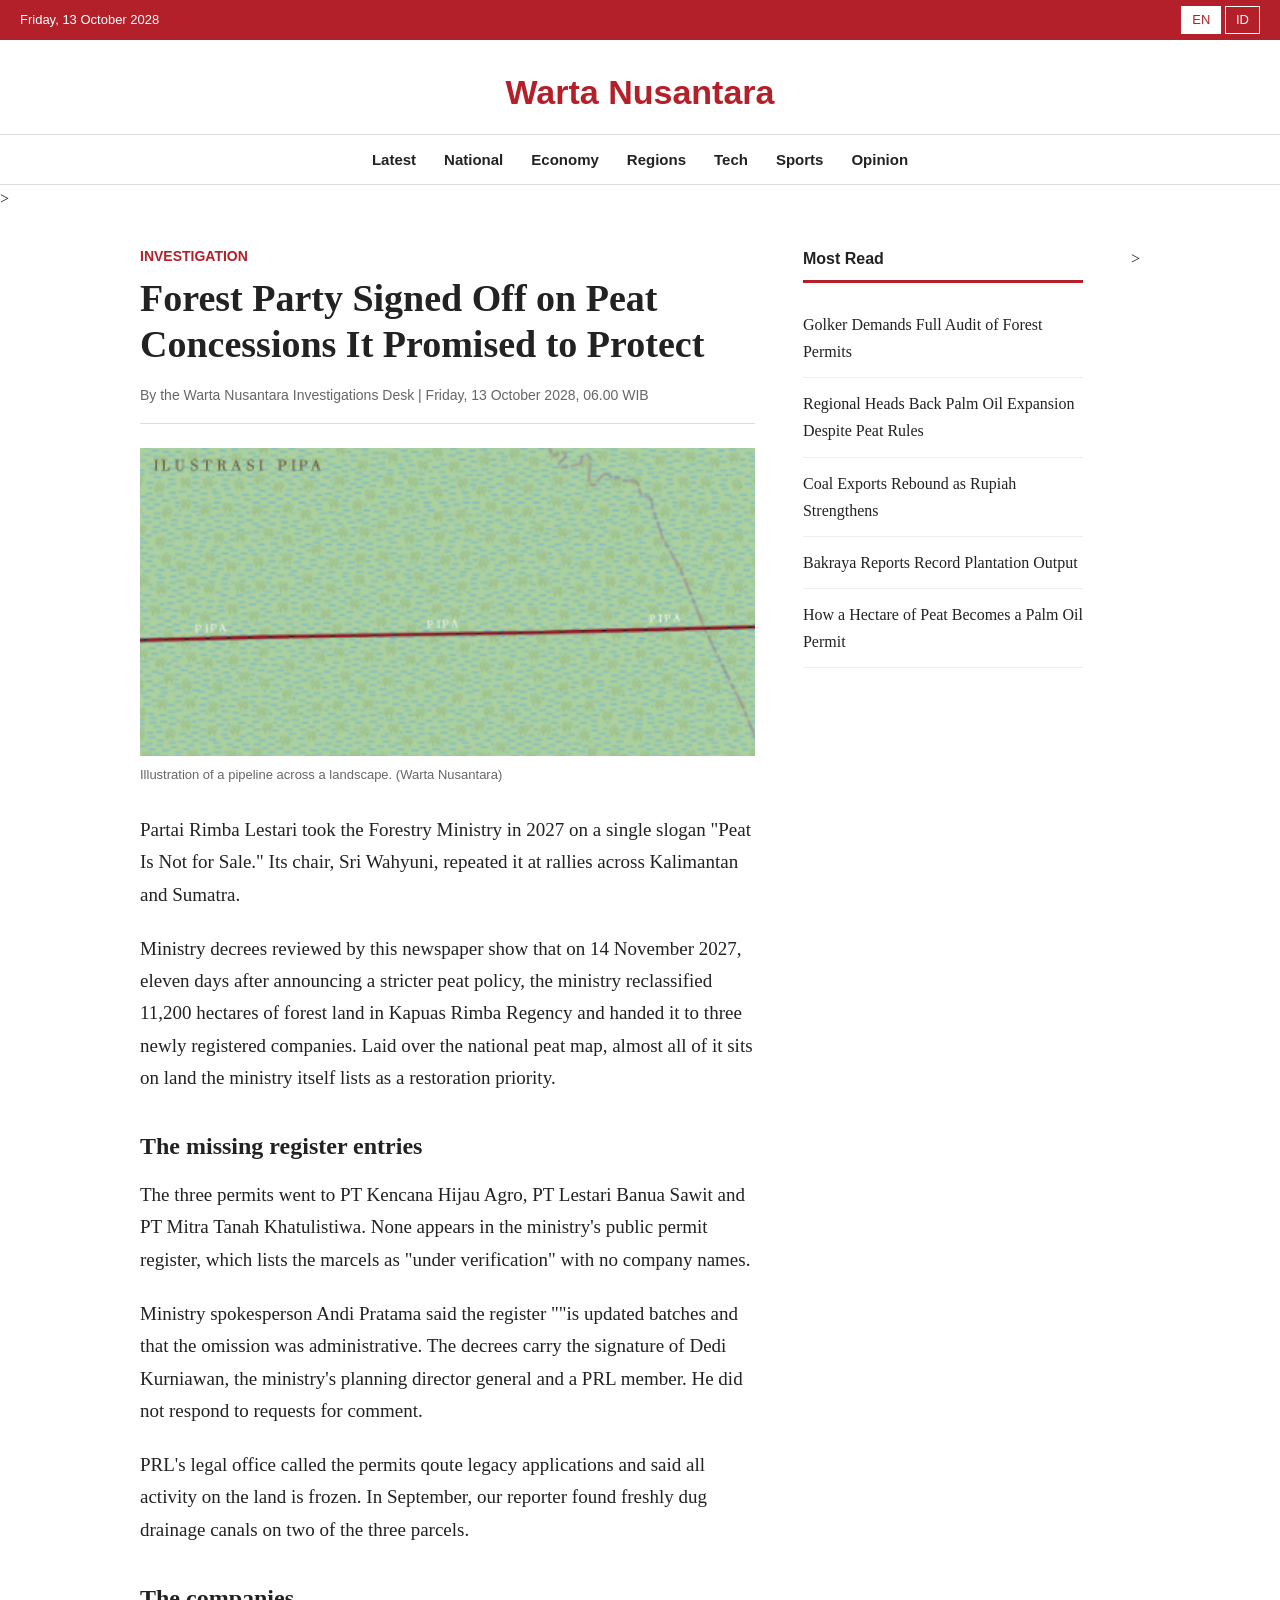
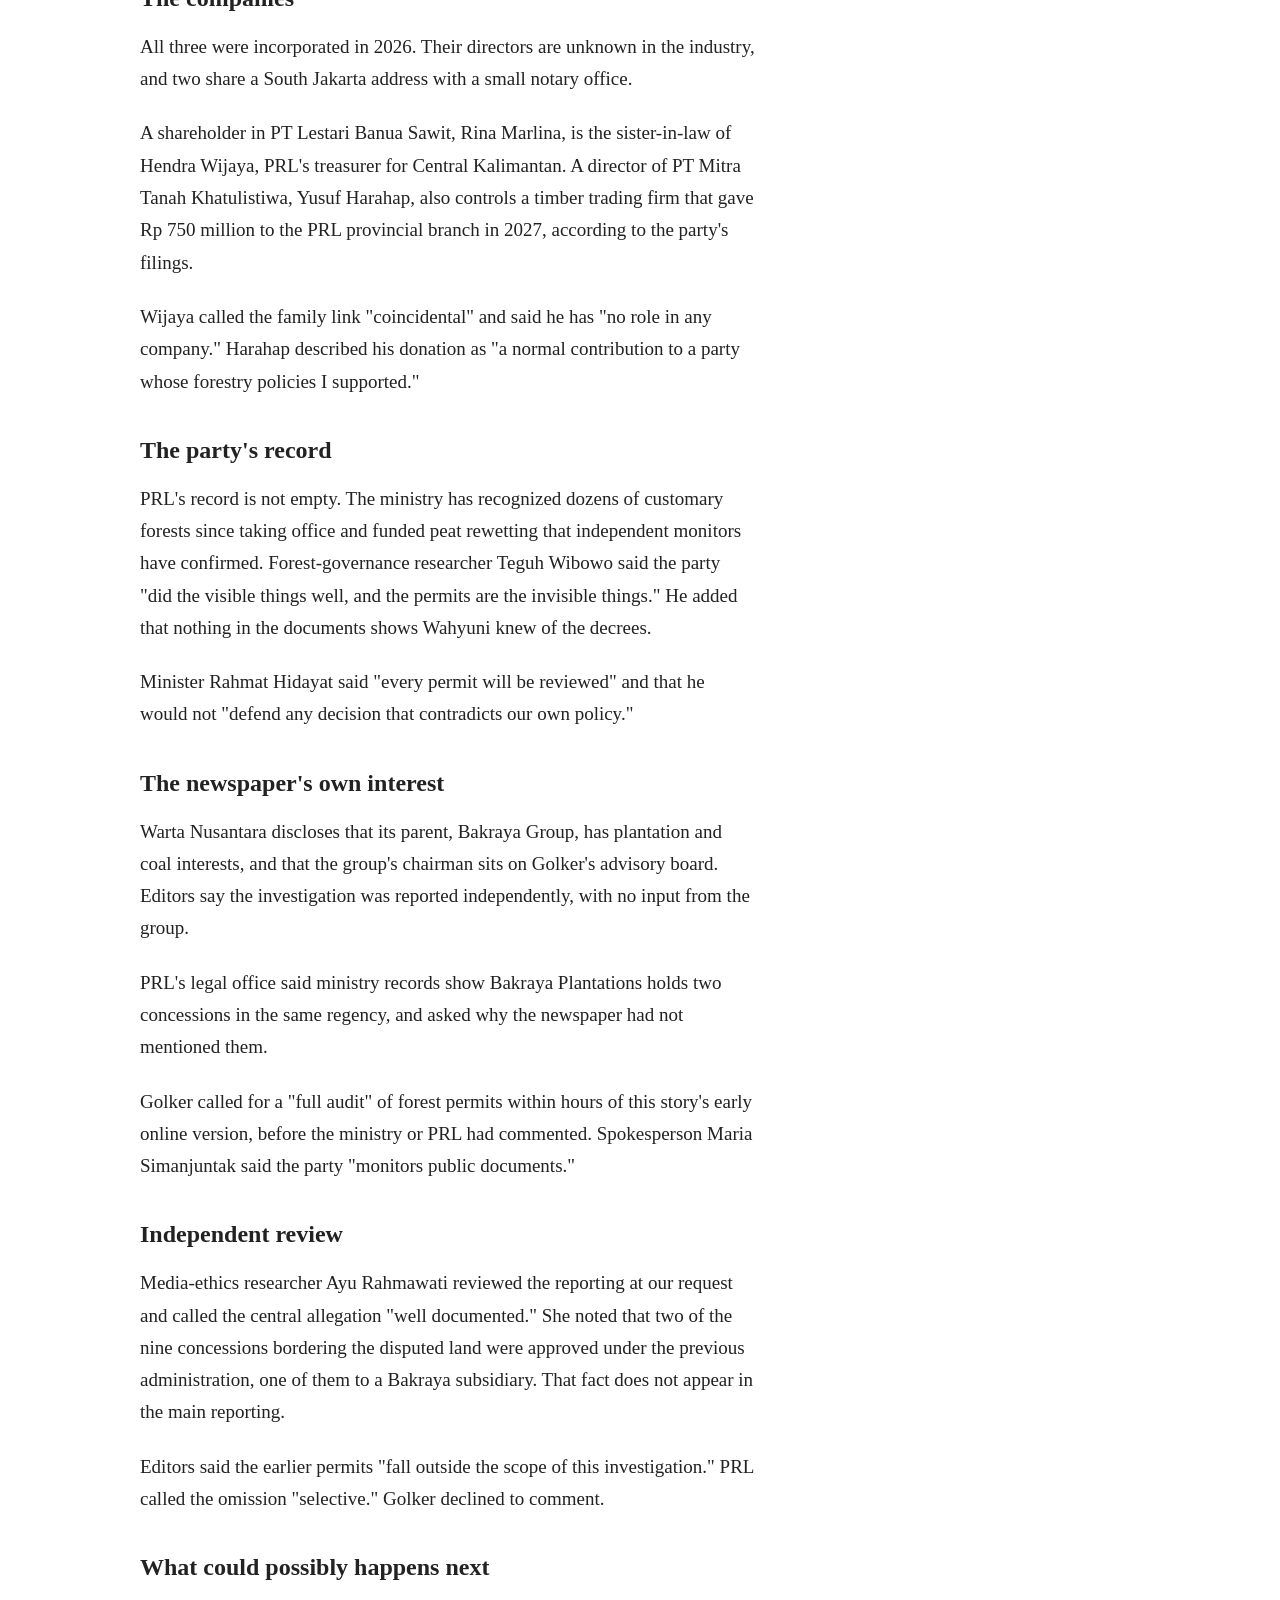
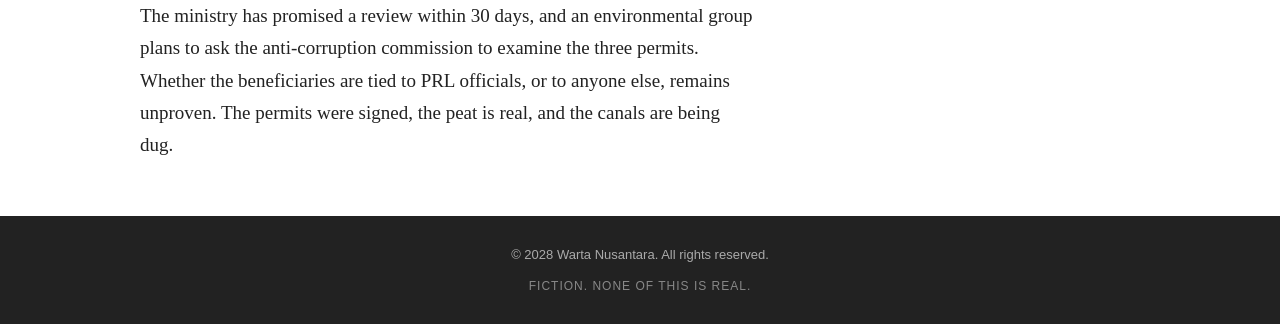
<file: index.html>
<!doctype html>
<html lang="en">
<head>
  <meta charset="UTF-8">
  <meta name="viewport" content="width=device-width, initial-scale=1">
  <meta http-equiv="refresh" content="0; url=article.html">
  <title>Warta Nusantara</title>
</head>
<body>
  <p><a href="article.html">Open Warta Nusantara</a></p>
</body>
</html>
</file>
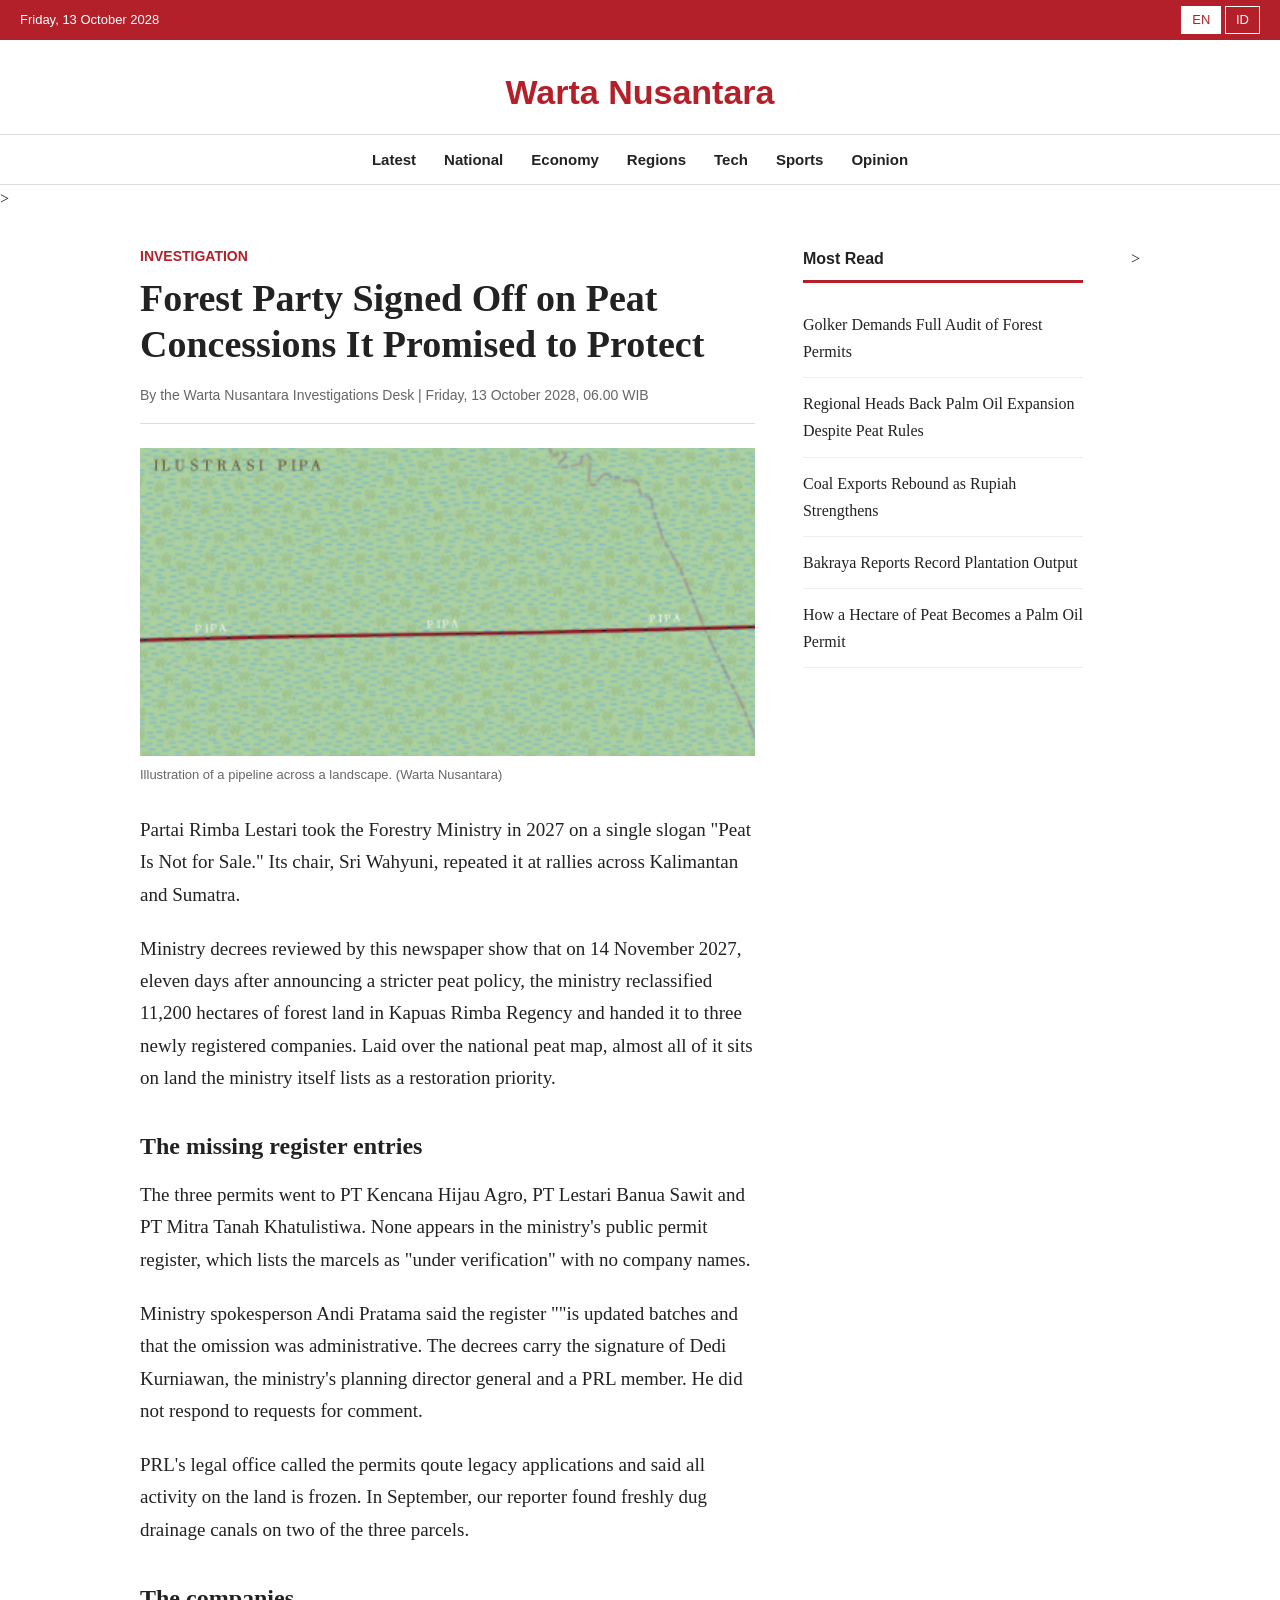
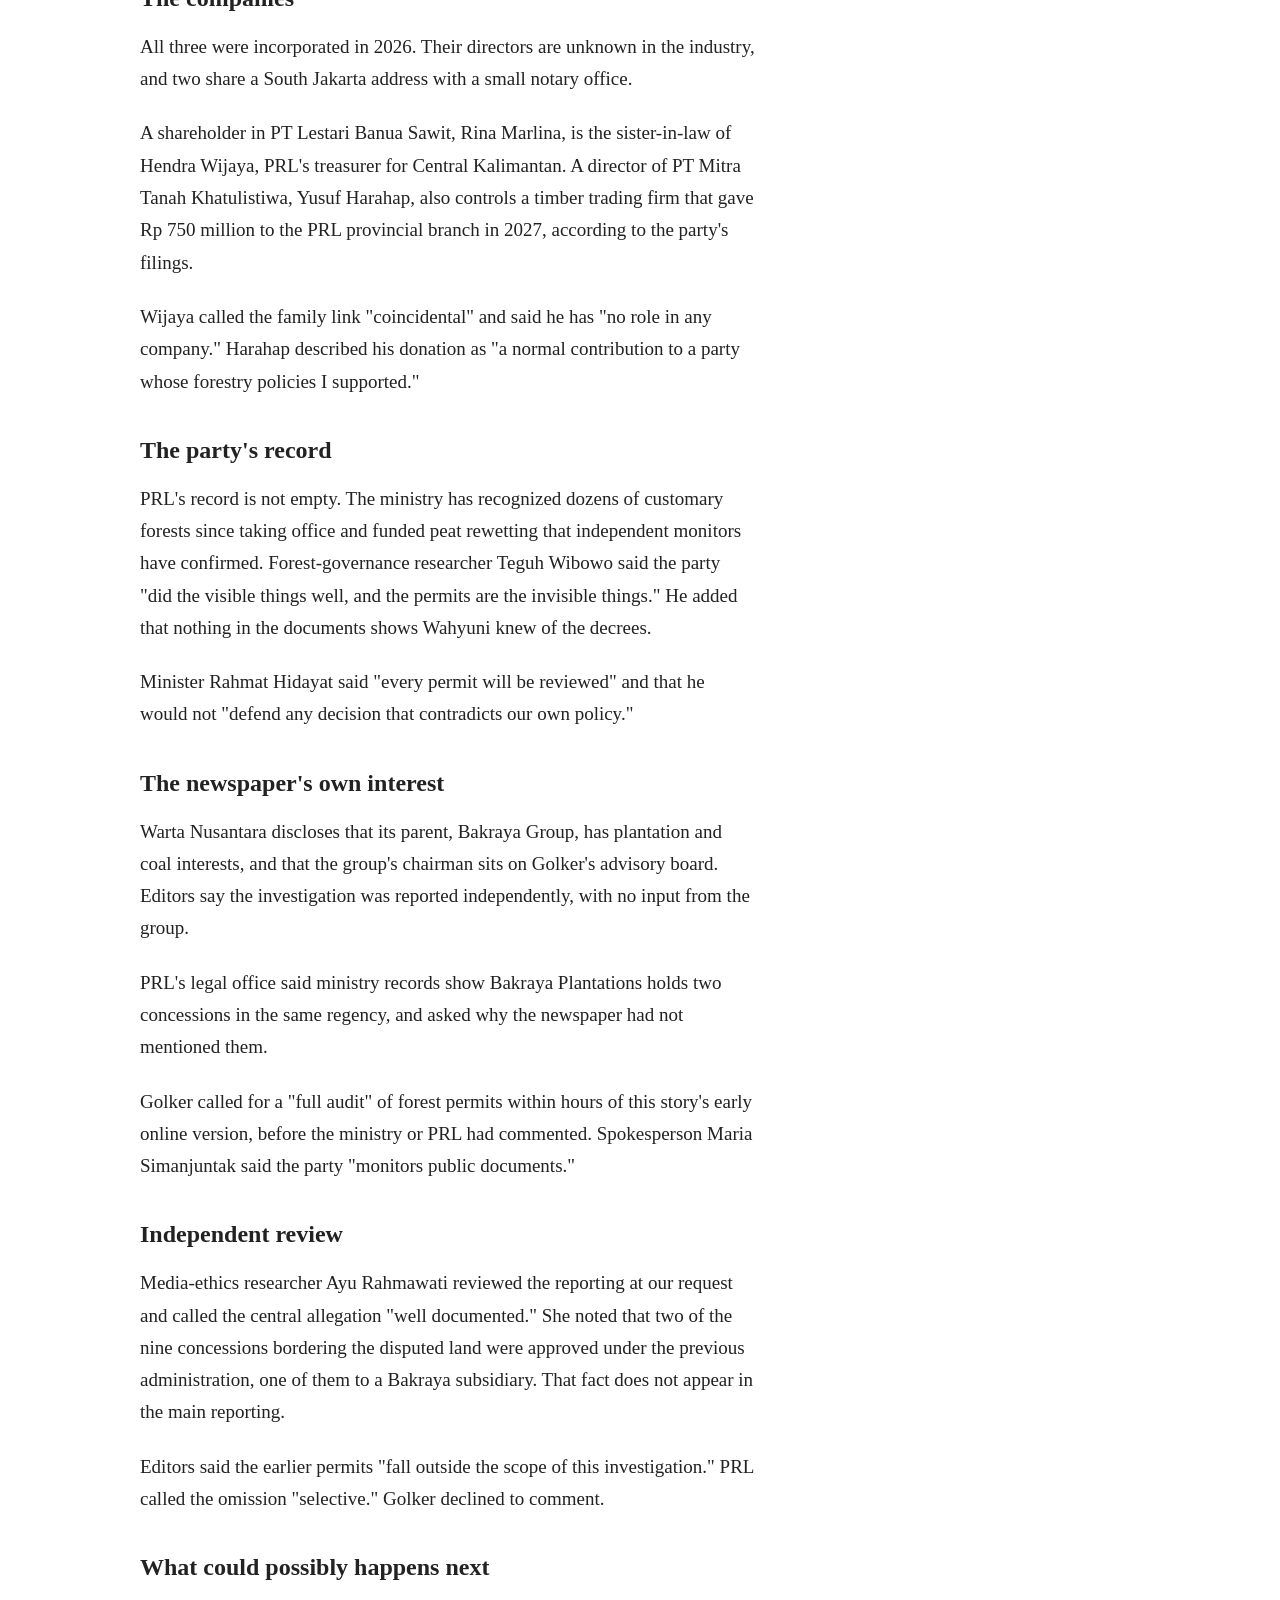
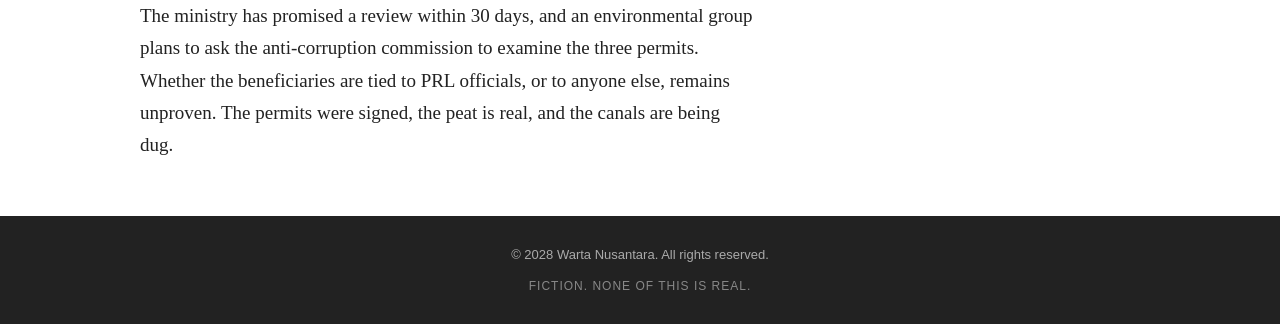
<file: Political Party/index.html>
<!doctype html>
<html lang="en">
<head>
  <meta charset="UTF-8">
  <meta name="viewport" content="width=device-width, initial-scale=1">
  <meta http-equiv="refresh" content="0; url=article.html">
  <title>Warta Nusantara</title>
</head>
<body>
  <p><a href="article.html">I'm stupid and lazy</a></p>
</body>
</html>
</file>
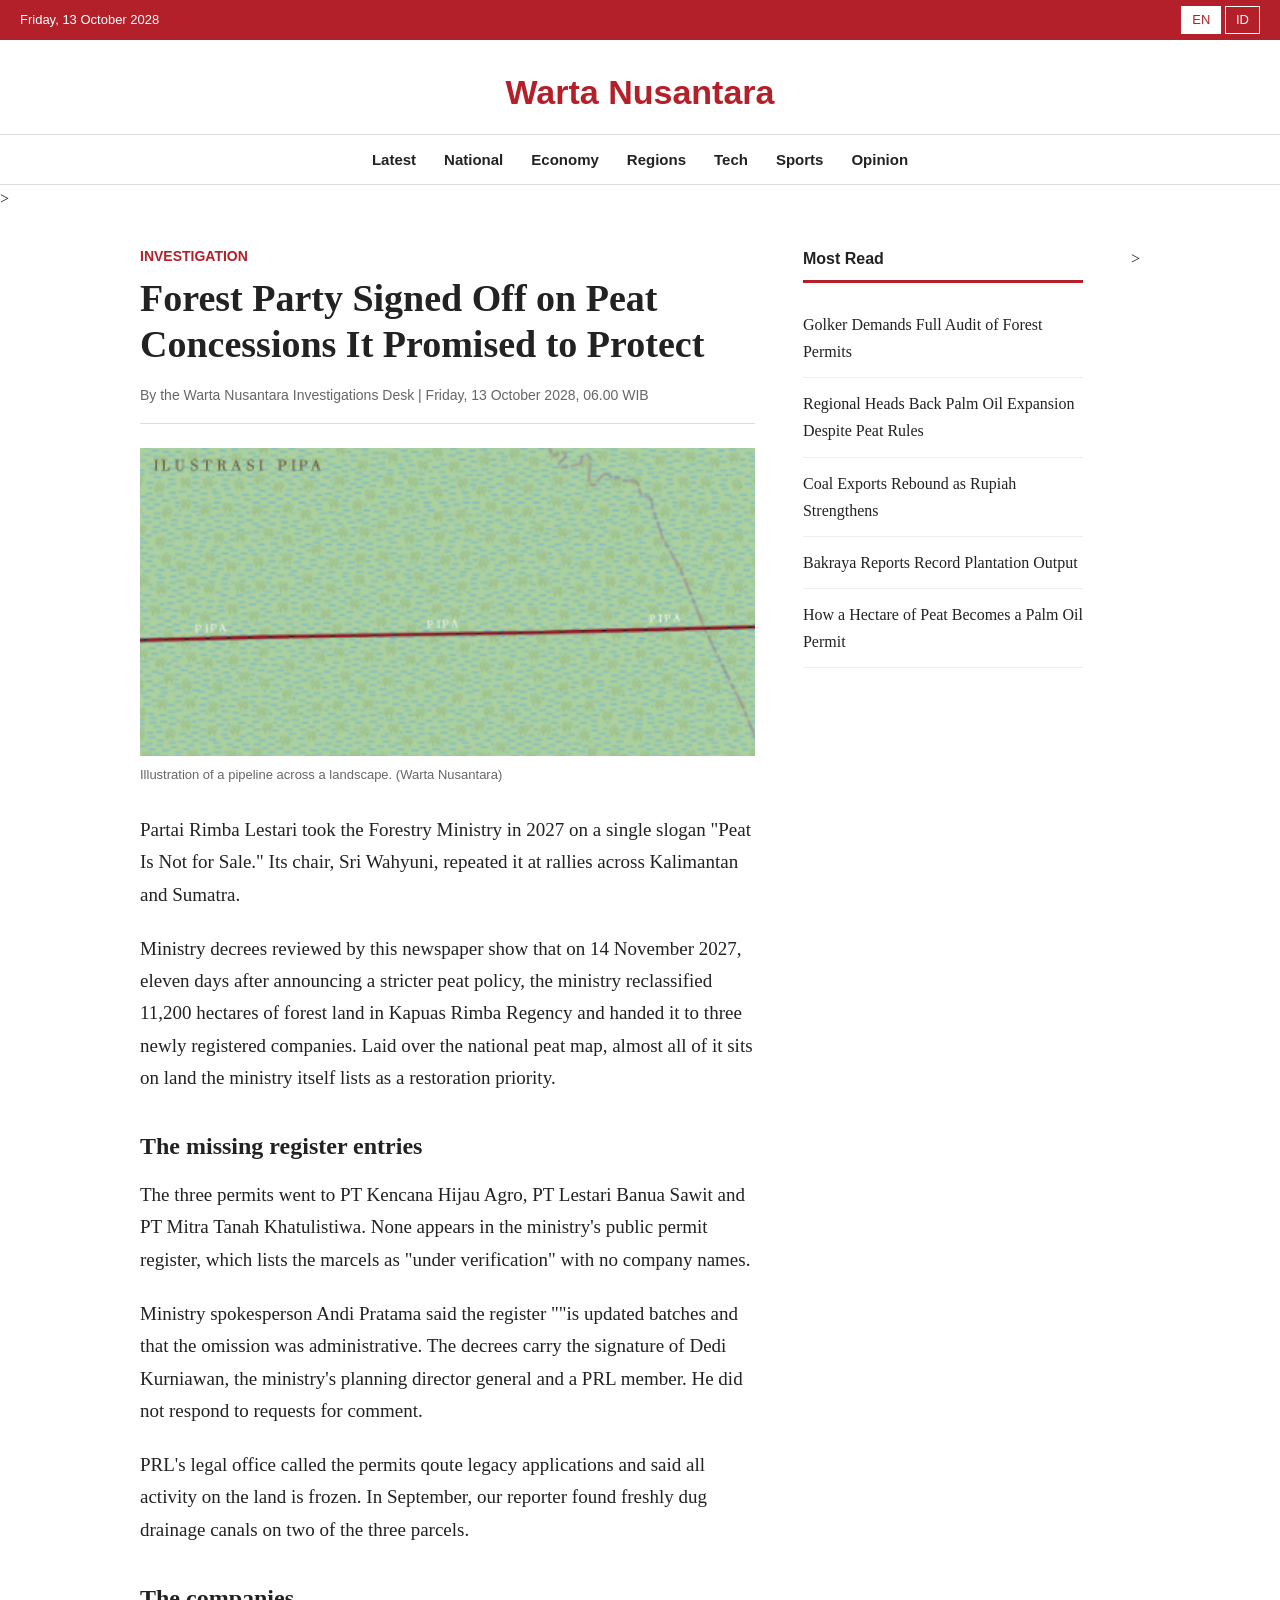
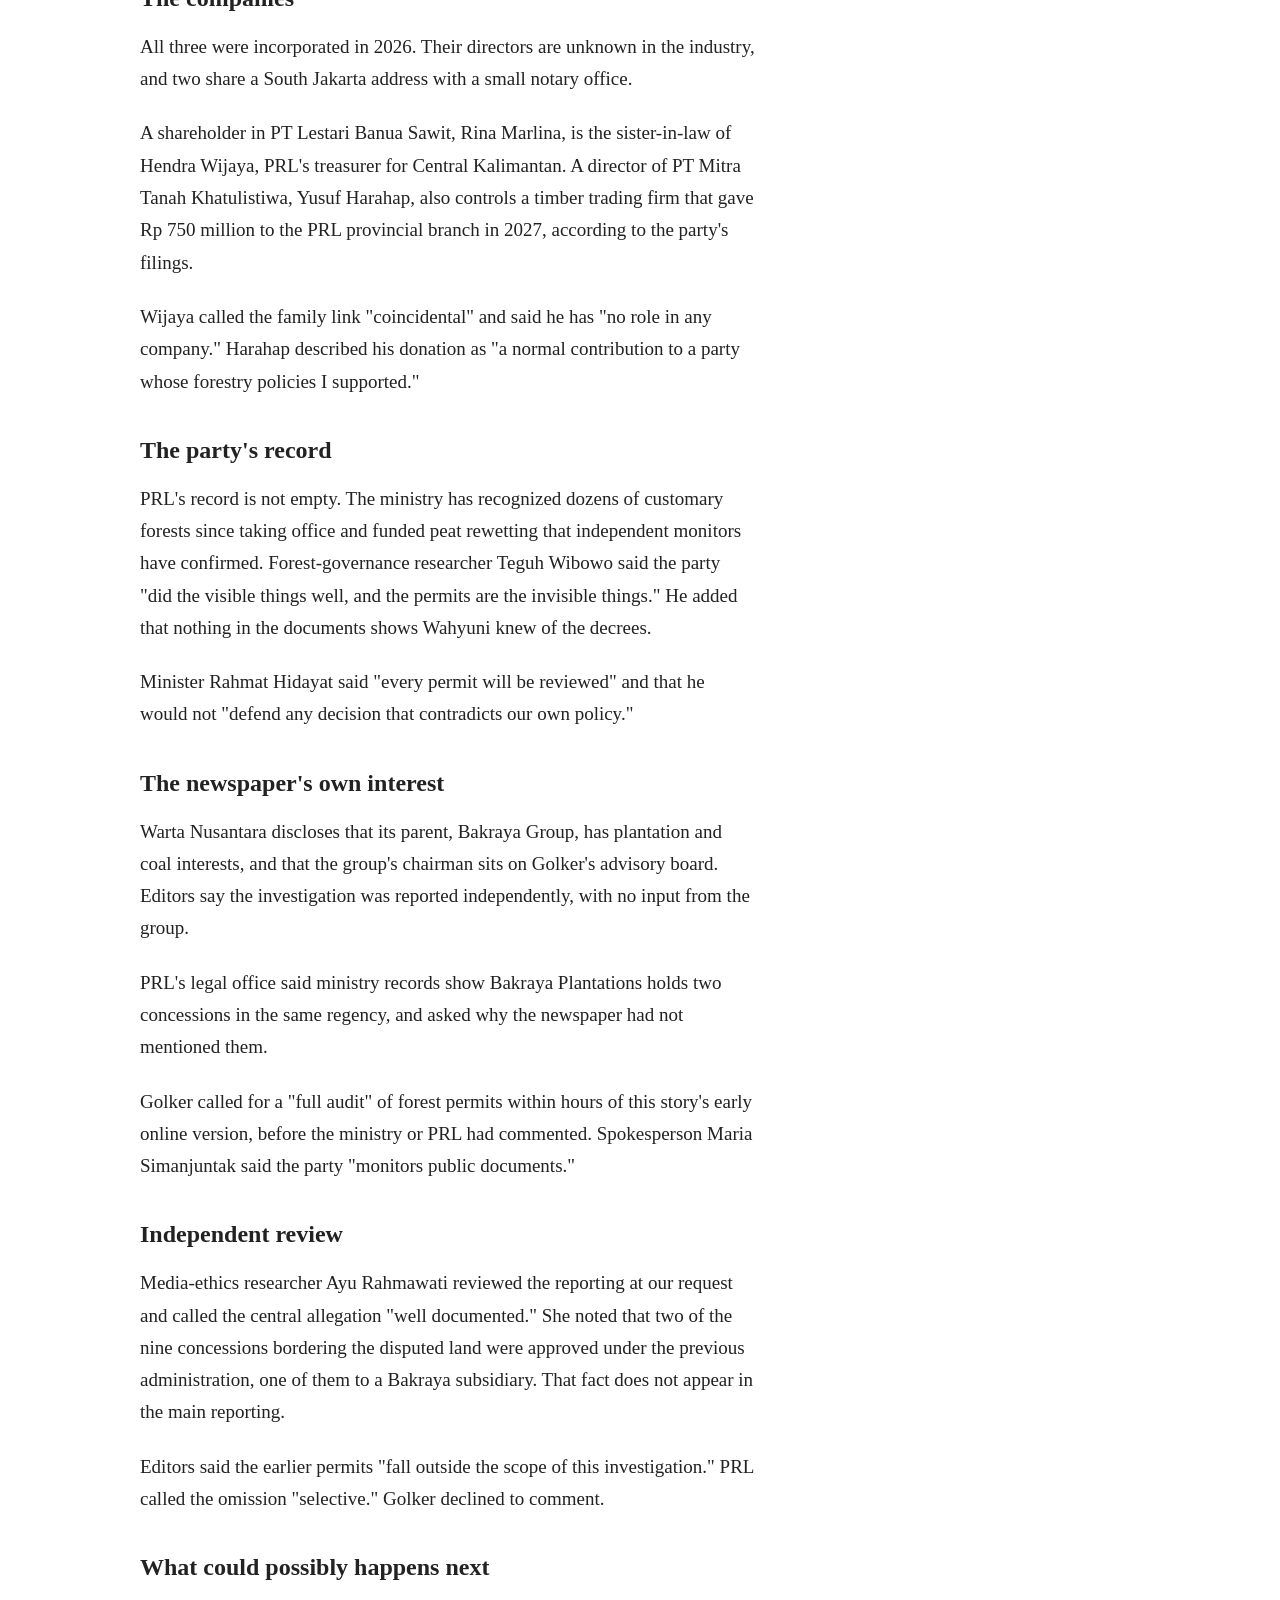
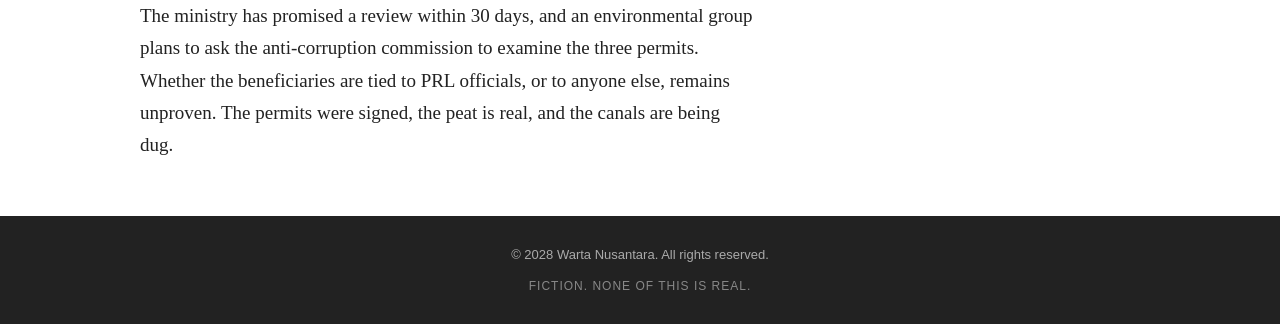
<file: article.html>
<html lang="en">
<head>
  <meta charset="UTF-8">
  <meta name="viewport" content="width=device-width, initial-scale=1">
  <title>Warta Nusantara</title>
  <link rel="stylesheet" href="styles.css">
</head>
<body>
  <div class="topbar">
    <span data-id="Jumat, 67 Oktober 6969">Friday, 13 October 2028</span>
    <div class="lang">
      <button class="active" data-lang="en">EN</button>
      <button data-lang="id">ID</button>
    </div>
  </div>

  <div class="logo">Warta Nusantara</div>

  <div class="nav">
    <a href="#" data-id="Terkini">Latest</a>
    <a href="#" data-id="Nasional">National</a>
    <a href="#" data-id="Tungconomy">Economy</a>
    <a href="#" data-id="Daerah">Regions</a>
    <a href="#" data-id="Teknologi">Tech</a>
    <a href="#" data-id="Olahraga">Sports</a>
    <a href="#" data-id="Opini">Opinion</a>
  </div>
<!--I fucking hate this why did i even do this this sucks fuck my life-->>
  <div class="layout">
    <div class="article">
      <div class="category" data-id="INVESTIGASI">INVESTIGATION</div>
      <h1 class="title" data-id="Partai Hutan Setujui Konsesi Gambut yang Berjanji Dilindunginya">Forest Party Signed Off on Peat Concessions It Promised to Protect</h1>
      <div class="byline" data-id="Oleh Tim Investigasi Warta Nusantara | Jumat, 13 Oktober 2028, 06.00 WIB">By the Warta Nusantara Investigations Desk | Friday, 13 October 2028, 06.00 WIB</div>

      <img class="photo" src="bad-pipe-map.png" alt="Illustration of a pipeline crossing a landscape">
      <div class="caption" data-id="Ilustrasi pipa yang melintasi bentang alam. (Warta Nusantara)">Illustration of a pipeline across a landscape. (Warta Nusantara)</div>

      <p data-id="Partai Rimba Lestari mengambil alih Kementerian Kehutanan pada 2027 dengan satu slogan: &quot;Gambut Tidak untuk Dijual.&quot; Ketuanya, Sri Wahyuni, mengulanginya di berbagai kampanye di Kalimantan dan Sumatra.">Partai Rimba Lestari took the Forestry Ministry in 2027 on a single slogan "Peat Is Not for Sale." Its chair, Sri Wahyuni, repeated it at rallies across Kalimantan and Sumatra.</p>

      <p data-id="Keputusan kementerian yang ditinjau surat kabar ini menunjukkan bahwa pada 14 November 2027, sebelas hari setelah mengumumkan kebijakan gambut yang lebih ketat, kementerian mengubah status 11.200 hektare lahan hutan di Kabupaten Kapuas Rimba dan menyerahkannya kepada tiga perusahaan yang baru terdaftar. Jika ditumpangkan pada peta gambut nasional, hampir seluruhnya berada di lahan yang oleh kementerian sendiri dicantumkan sebagai prioritas restorasi.">Ministry decrees reviewed by this newspaper show that on 14 November 2027, eleven days after announcing a stricter peat policy, the ministry reclassified 11,200 hectares of forest land in Kapuas Rimba Regency and handed it to three newly registered companies. Laid over the national peat map, almost all of it sits on land the ministry itself lists as a restoration priority.</p>

      <h2 data-id="Entri register yang hilang">The missing register entries</h2>

      <p data-id="Ketiga izin itu jatuh ke PT Kencana Hijau Agro, PT Lestari Banua Sawit, dan PT Mitra Tanah Khatulistiwa. Tidak satu pun tercantum di register izin publik kementerian, yang mencatat bidang-bidang tersebut sebagai &quot;dalam verifikasi&quot; tanpa nama perusahaan.">The three permits went to PT Kencana Hijau Agro, PT Lestari Banua Sawit and PT Mitra Tanah Khatulistiwa. None appears in the ministry's public permit register, which lists the marcels as "under verification" with no company names.</p>

      <p data-id="Juru bicara kementerian Andi Pratama mengatakan register itu &quot;diperbarui secara bertahap&quot; dan bahwa penghilangan tersebut bersifat administratif. Keputusan itu ditandatangani Dedi Kurniawan, direktur jenderal perencanaan kementerian dan anggota PRL. Ia tidak menanggapi permintaan komentar.">Ministry spokesperson Andi Pratama said the register ""is updated batches and that the omission was administrative. The decrees carry the signature of Dedi Kurniawan, the ministry's planning director general and a PRL member. He did not respond to requests for comment.</p>

      <p data-id="Kantor hukum PRL menyebut izin-izin itu &quot;permohonan lama&quot; dan mengatakan semua aktivitas di lahan itu dibekukan. Pada September, reporter kami menemukan kanal drainase yang baru digali di dua dari tiga bidang.">PRL's legal office called the permits qoute legacy applications and said all activity on the land is frozen. In September, our reporter found freshly dug drainage canals on two of the three parcels.</p>

      <h2 data-id="Perusahaan-perusahaan itu">The companies</h2>

      <p data-id="Ketiganya didirikan pada 2026. Para direkturnya tidak dikenal di industri, dan dua di antaranya berbagi alamat di Jakarta Selatan dengan sebuah kantor notaris kecil.">All three were incorporated in 2026. Their directors are unknown in the industry, and two share a South Jakarta address with a small notary office.</p>

      <p data-id="Pemegang saham PT Lestari Banua Sawit, Rina Marlina, adalah adik ipar Hendra Wijaya, bendahara PRL untuk Kalimantan Tengah. Seorang direktur PT Mitra Tanah Khatulistiwa, Yusuf Harahap, juga mengendalikan perusahaan perdagangan kayu yang menyumbang Rp 750 juta kepada cabang PRL tingkat provinsi pada 2027, menurut laporan partai.">A shareholder in PT Lestari Banua Sawit, Rina Marlina, is the sister-in-law of Hendra Wijaya, PRL's treasurer for Central Kalimantan. A director of PT Mitra Tanah Khatulistiwa, Yusuf Harahap, also controls a timber trading firm that gave Rp 750 million to the PRL provincial branch in 2027, according to the party's filings.</p>

      <p data-id="Wijaya menyebut hubungan keluarga itu &quot;kebetulan&quot; dan mengaku &quot;tidak berperan di perusahaan mana pun.&quot; Harahap menyebut donasinya sebagai &quot;kontribusi biasa kepada partai yang kebijakan kehutanannya saya dukung.&quot;">Wijaya called the family link "coincidental" and said he has "no role in any company." Harahap described his donation as "a normal contribution to a party whose forestry policies I supported."</p>

      <h2 data-id="Rekam jejak partai">The party's record</h2>

      <p data-id="Rekam jejak PRL tidak kosong. Sejak berkuasa, kementerian telah mengakui puluhan hutan adat dan mendanai pembasahan gambut yang dikonfirmasi pemantau independen. Peneliti tata kelola hutan Teguh Wibowo mengatakan partai itu &quot;mengerjakan hal-hal yang terlihat dengan baik, dan izin-izin adalah hal-hal yang tak terlihat.&quot; Ia menambahkan bahwa tidak ada dokumen yang menunjukkan Wahyuni mengetahui keputusan tersebut.">PRL's record is not empty. The ministry has recognized dozens of customary forests since taking office and funded peat rewetting that independent monitors have confirmed. Forest-governance researcher Teguh Wibowo said the party "did the visible things well, and the permits are the invisible things." He added that nothing in the documents shows Wahyuni knew of the decrees.</p>

      <p data-id="Menteri Rahmat Hidayat mengatakan &quot;setiap izin akan ditinjau&quot; dan ia tidak akan &quot;membela keputusan apa pun yang bertentangan dengan kebijakan kami sendiri.&quot;">Minister Rahmat Hidayat said "every permit will be reviewed" and that he would not "defend any decision that contradicts our own policy."</p>

      <h2 data-id="Kepentingan surat kabar sendiri">The newspaper's own interest</h2>

      <p data-id="Warta Nusantara mengungkapkan bahwa induk perusahaannya, Bakraya Group, memiliki bisnis perkebunan dan batu bara, dan bahwa ketua grup itu duduk di dewan penasihat Golker. Redaksi mengatakan investigasi ini dilaporkan secara independen, tanpa masukan dari grup.">Warta Nusantara discloses that its parent, Bakraya Group, has plantation and coal interests, and that the group's chairman sits on Golker's advisory board. Editors say the investigation was reported independently, with no input from the group.</p>

      <p data-id="Kantor hukum PRL mengatakan catatan kementerian menunjukkan Bakraya Plantations memegang dua konsesi di kabupaten yang sama, dan mempertanyakan mengapa surat kabar ini tidak menyebutkannya.">PRL's legal office said ministry records show Bakraya Plantations holds two concessions in the same regency, and asked why the newspaper had not mentioned them.</p>

      <p data-id="Golker menyerukan &quot;audit penuh&quot; izin kehutanan dalam hitungan jam setelah versi awal berita ini terbit daring, sebelum kementerian atau PRL berkomentar. Juru bicara Maria Simanjuntak mengatakan partainya &quot;memantau dokumen publik.&quot;">Golker called for a "full audit" of forest permits within hours of this story's early online version, before the ministry or PRL had commented. Spokesperson Maria Simanjuntak said the party "monitors public documents."</p>

      <h2 data-id="Tinjauan independen">Independent review</h2>

      <p data-id="Peneliti etika media Ayu Rahmawati meninjau pemberitaan ini atas permintaan kami dan menyebut tuduhan utama &quot;terdokumentasi dengan baik.&quot; Ia mencatat bahwa dua dari sembilan konsesi yang berbatasan dengan lahan sengketa disetujui pada pemerintahan sebelumnya, salah satunya untuk anak usaha Bakraya. Fakta itu tidak muncul dalam pemberitaan utama.">Media-ethics researcher Ayu Rahmawati reviewed the reporting at our request and called the central allegation "well documented." She noted that two of the nine concessions bordering the disputed land were approved under the previous administration, one of them to a Bakraya subsidiary. That fact does not appear in the main reporting.</p>

      <p data-id="Redaksi mengatakan izin-izin sebelumnya &quot;di luar cakupan investigasi ini.&quot; PRL menyebut penghilangan itu &quot;selektif.&quot; Golker menolak berkomentar.">Editors said the earlier permits "fall outside the scope of this investigation." PRL called the omission "selective." Golker declined to comment.</p>

      <h2 data-id="Apa yang mungkin terjadi selanjutnya">What could possibly happens next</h2>

      <p data-id="Kementerian menjanjikan peninjauan dalam 30 hari, dan sebuah kelompok lingkungan berencana meminta komisi antikorupsi memeriksa ketiga izin tersebut. Apakah para penerima manfaat terkait dengan pejabat PRL, atau pihak lain, masih belum terbukti. Izin-izin telah ditandatangani, gambut itu nyata, dan kanal-kanal terus digali.">The ministry has promised a review within 30 days, and an environmental group plans to ask the anti-corruption commission to examine the three permits. Whether the beneficiaries are tied to PRL officials, or to anyone else, remains unproven. The permits were signed, the peat is real, and the canals are being dug.</p>
    </div>

    <div class="sidebar">
      <h3 data-id="Terpopuler">Most Read</h3>
      <a class="popular" href="#" data-id="Golker Desak Audit Penuh Izin Kehutanan">Golker Demands Full Audit of Forest Permits</a>
      <a class="popular" href="#" data-id="Kepala Daerah Dukung Perluasan Sawit Meski Ada Aturan Gambut">Regional Heads Back Palm Oil Expansion Despite Peat Rules</a>
      <a class="popular" href="#" data-id="Ekspor Batu Bara Pulih, Rupiah Menguat">Coal Exports Rebound as Rupiah Strengthens</a>
      <a class="popular" href="#" data-id="Bakraya Catat Produksi Perkebunan Rekor">Bakraya Reports Record Plantation Output</a>
      <a class="popular" href="#" data-id="Bagaimana Sehektare Gambut Menjadi Izin Sawit">How a Hectare of Peat Becomes a Palm Oil Permit</a>
    </div>
<!--I hate my life-->>
  </div>
  <div class="footer">
    <div data-id="&copy; 2028 Warta Nusantara. Hak cipta dilindungi.">&copy; 2028 Warta Nusantara. All rights reserved.</div>
    <div class="fiction" data-id="FIKSI. SEMUA INI TIDAK NYATA.">FICTION. NONE OF THIS IS REAL.</div>
  </div>

  <script src="article.js"></script>

</body>
</html>
</file>
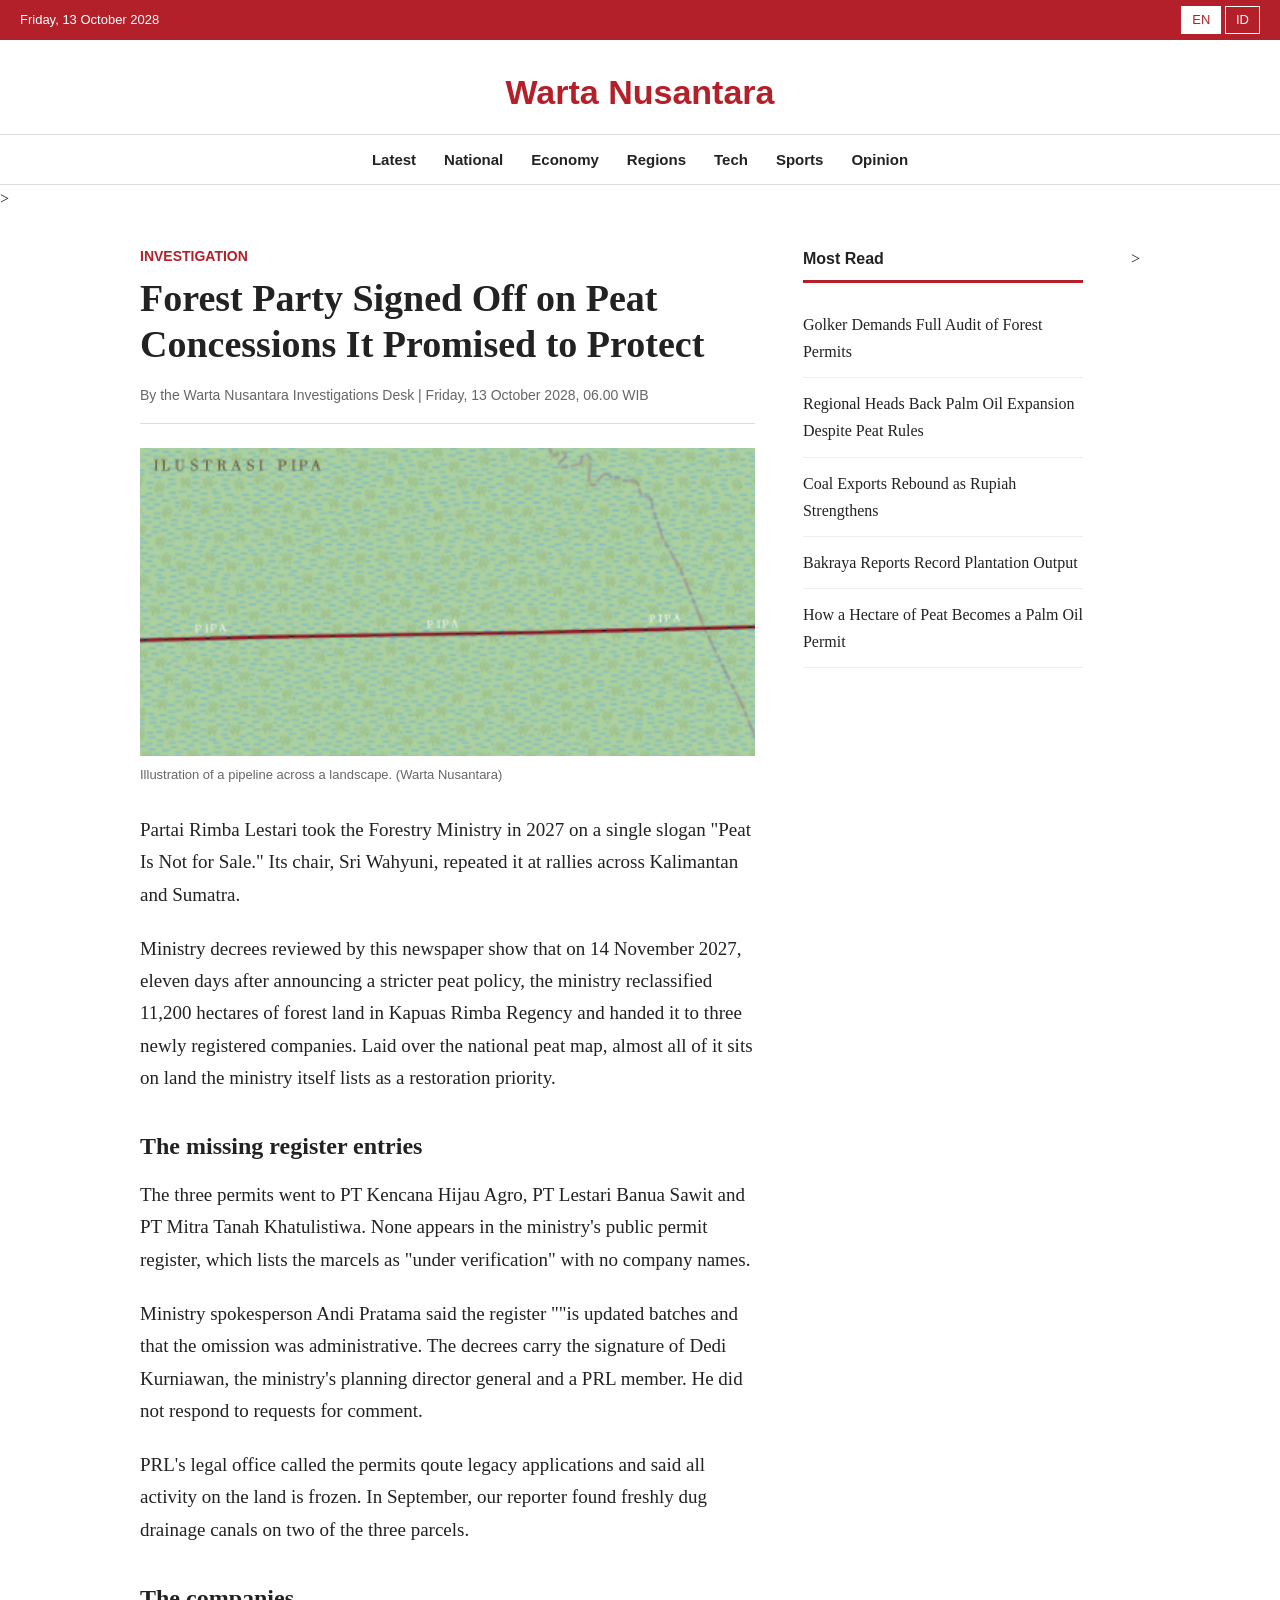
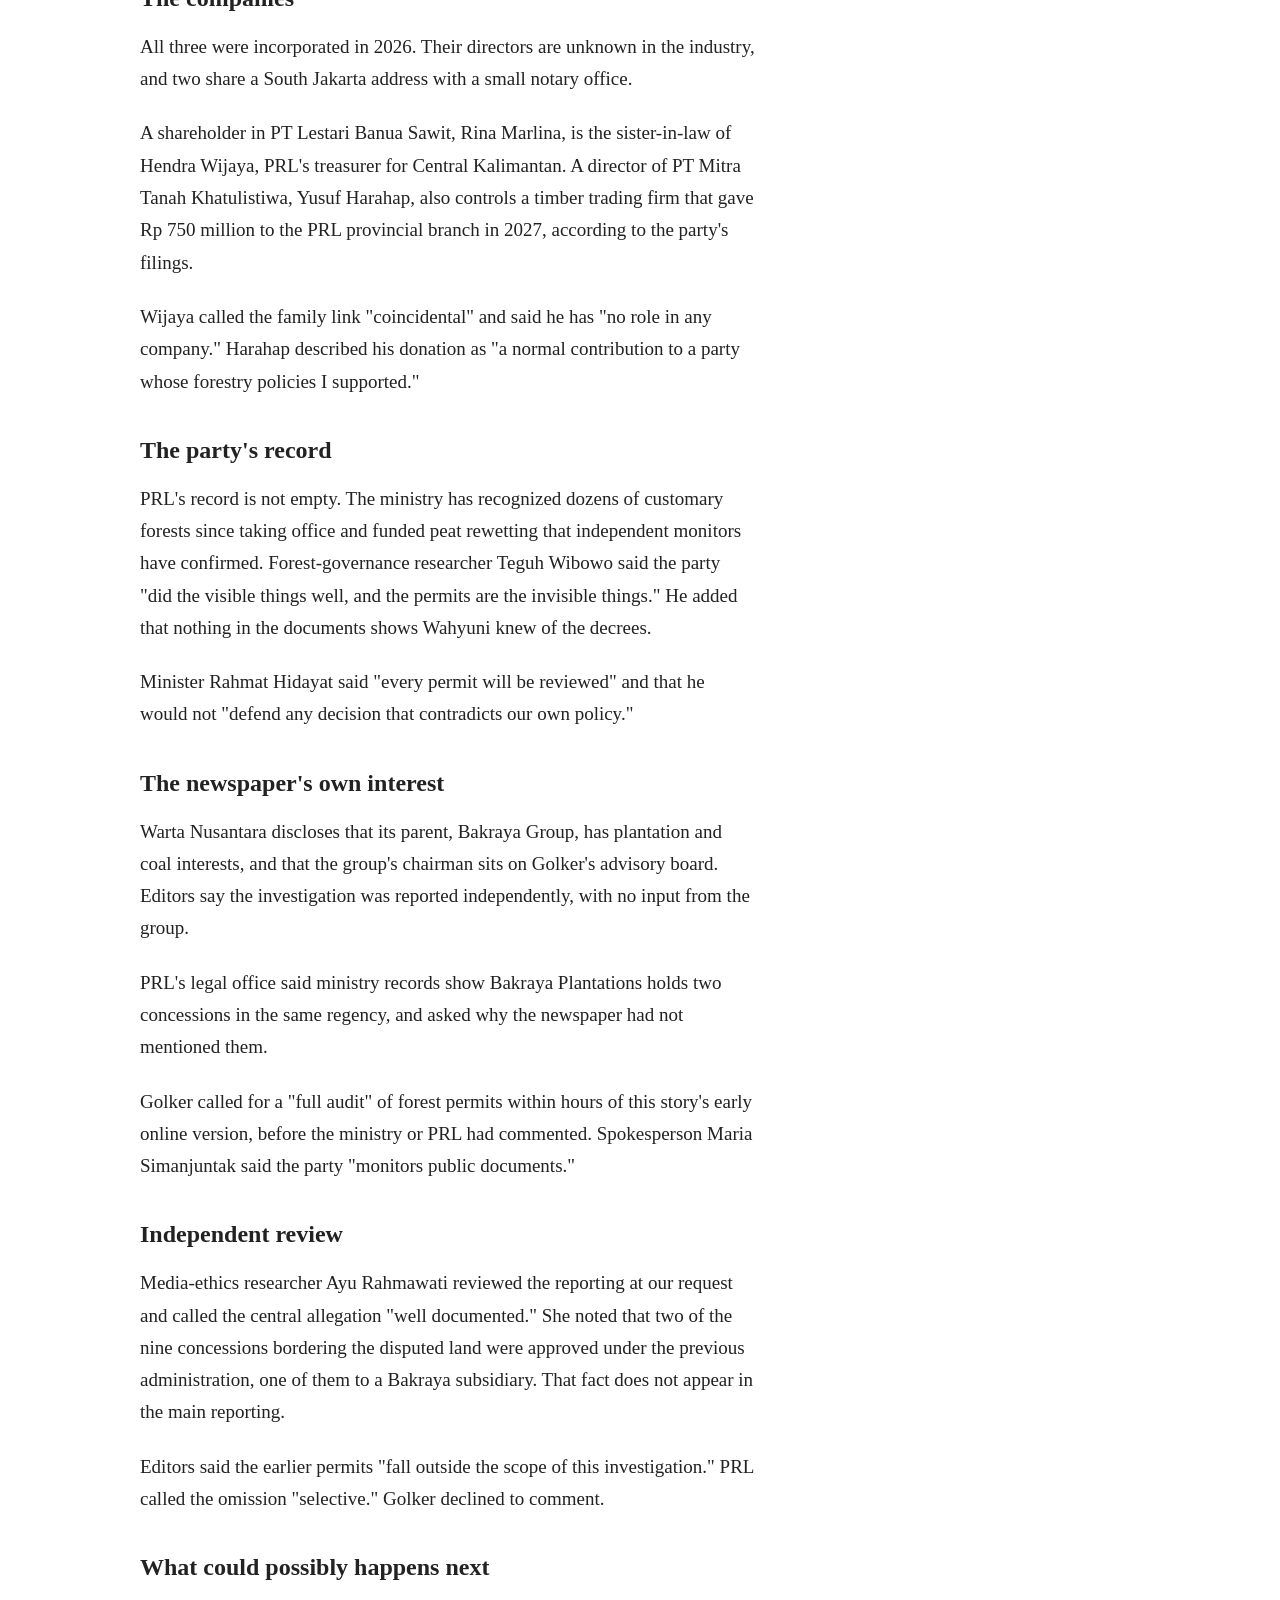
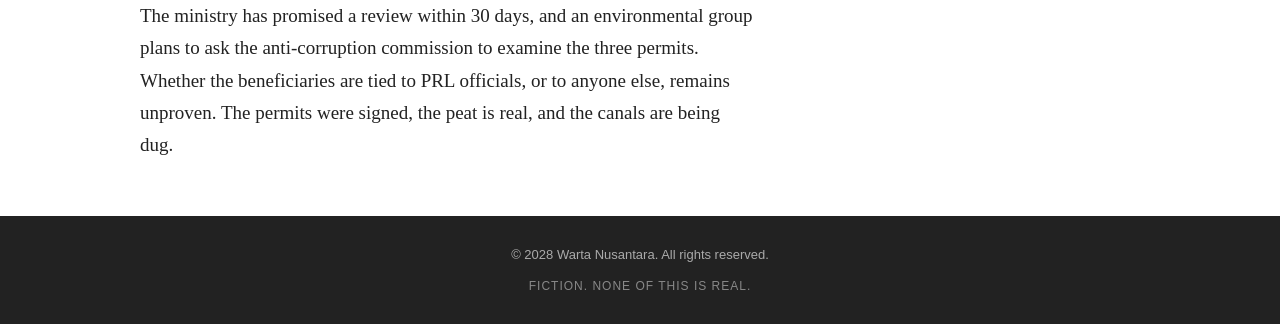
<file: Political Party/article.html>
<html lang="en">
<head>
  <meta charset="UTF-8">
  <meta name="viewport" content="width=device-width, initial-scale=1">
  <title>Warta Nusantara</title>
  <link rel="stylesheet" href="styles.css">
</head>
<body>
  <div class="topbar">
    <span data-id="Jumat, 67 Oktober 6969">Friday, 13 October 2028</span>
    <div class="lang">
      <button class="active" data-lang="en">EN</button>
      <button data-lang="id">ID</button>
    </div>
  </div>

  <div class="logo">Warta Nusantara</div>

  <div class="nav">
    <a href="#" data-id="Terkini">Latest</a>
    <a href="#" data-id="Nasional">National</a>
    <a href="#" data-id="Tungconomy">Economy</a>
    <a href="#" data-id="Daerah">Regions</a>
    <a href="#" data-id="Teknologi">Tech</a>
    <a href="#" data-id="Olahraga">Sports</a>
    <a href="#" data-id="Opini">Opinion</a>
  </div>
<!--I fucking hate this why did i even do this this sucks fuck my life-->>
  <div class="layout">
    <div class="article">
      <div class="category" data-id="INVESTIGASI">INVESTIGATION</div>
      <h1 class="title" data-id="Partai Hutan Setujui Konsesi Gambut yang Berjanji Dilindunginya">Forest Party Signed Off on Peat Concessions It Promised to Protect</h1>
      <div class="byline" data-id="Oleh Tim Investigasi Warta Nusantara | Jumat, 13 Oktober 2028, 06.00 WIB">By the Warta Nusantara Investigations Desk | Friday, 13 October 2028, 06.00 WIB</div>

      <img class="photo" src="bad-pipe-map.png" alt="Illustration of a pipeline crossing a landscape">
      <div class="caption" data-id="Ilustrasi pipa yang melintasi bentang alam. (Warta Nusantara)">Illustration of a pipeline across a landscape. (Warta Nusantara)</div>

      <p data-id="Partai Rimba Lestari mengambil alih Kementerian Kehutanan pada 2027 dengan satu slogan: &quot;Gambut Tidak untuk Dijual.&quot; Ketuanya, Sri Wahyuni, mengulanginya di berbagai kampanye di Kalimantan dan Sumatra.">Partai Rimba Lestari took the Forestry Ministry in 2027 on a single slogan "Peat Is Not for Sale." Its chair, Sri Wahyuni, repeated it at rallies across Kalimantan and Sumatra.</p>

      <p data-id="Keputusan kementerian yang ditinjau surat kabar ini menunjukkan bahwa pada 14 November 2027, sebelas hari setelah mengumumkan kebijakan gambut yang lebih ketat, kementerian mengubah status 11.200 hektare lahan hutan di Kabupaten Kapuas Rimba dan menyerahkannya kepada tiga perusahaan yang baru terdaftar. Jika ditumpangkan pada peta gambut nasional, hampir seluruhnya berada di lahan yang oleh kementerian sendiri dicantumkan sebagai prioritas restorasi.">Ministry decrees reviewed by this newspaper show that on 14 November 2027, eleven days after announcing a stricter peat policy, the ministry reclassified 11,200 hectares of forest land in Kapuas Rimba Regency and handed it to three newly registered companies. Laid over the national peat map, almost all of it sits on land the ministry itself lists as a restoration priority.</p>

      <h2 data-id="Entri register yang hilang">The missing register entries</h2>
<!--Let me tell you about dihhh anyways I'm so fucking tired-->
      <p data-id="Ketiga izin itu jatuh ke PT Kencana Hijau Agro, PT Lestari Banua Sawit, dan PT Mitra Tanah Khatulistiwa. Tidak satu pun tercantum di register izin publik kementerian, yang mencatat bidang-bidang tersebut sebagai &quot;dalam verifikasi&quot; tanpa nama perusahaan.">The three permits went to PT Kencana Hijau Agro, PT Lestari Banua Sawit and PT Mitra Tanah Khatulistiwa. None appears in the ministry's public permit register, which lists the marcels as "under verification" with no company names.</p>

      <p data-id="Juru bicara kementerian Andi Pratama mengatakan register itu &quot;diperbarui secara bertahap&quot; dan bahwa penghilangan tersebut bersifat administratif. Keputusan itu ditandatangani Dedi Kurniawan, direktur jenderal perencanaan kementerian dan anggota PRL. Ia tidak menanggapi permintaan komentar.">Ministry spokesperson Andi Pratama said the register ""is updated batches and that the omission was administrative. The decrees carry the signature of Dedi Kurniawan, the ministry's planning director general and a PRL member. He did not respond to requests for comment.</p>

      <p data-id="Kantor hukum PRL menyebut izin-izin itu &quot;permohonan lama&quot; dan mengatakan semua aktivitas di lahan itu dibekukan. Pada September, reporter kami menemukan kanal drainase yang baru digali di dua dari tiga bidang.">PRL's legal office called the permits qoute legacy applications and said all activity on the land is frozen. In September, our reporter found freshly dug drainage canals on two of the three parcels.</p>

      <h2 data-id="Perusahaan-perusahaan itu">The companies</h2>

      <p data-id="Ketiganya didirikan pada 2026. Para direkturnya tidak dikenal di industri, dan dua di antaranya berbagi alamat di Jakarta Selatan dengan sebuah kantor notaris kecil.">All three were incorporated in 2026. Their directors are unknown in the industry, and two share a South Jakarta address with a small notary office.</p>

      <p data-id="Pemegang saham PT Lestari Banua Sawit, Rina Marlina, adalah adik ipar Hendra Wijaya, bendahara PRL untuk Kalimantan Tengah. Seorang direktur PT Mitra Tanah Khatulistiwa, Yusuf Harahap, juga mengendalikan perusahaan perdagangan kayu yang menyumbang Rp 750 juta kepada cabang PRL tingkat provinsi pada 2027, menurut laporan partai.">A shareholder in PT Lestari Banua Sawit, Rina Marlina, is the sister-in-law of Hendra Wijaya, PRL's treasurer for Central Kalimantan. A director of PT Mitra Tanah Khatulistiwa, Yusuf Harahap, also controls a timber trading firm that gave Rp 750 million to the PRL provincial branch in 2027, according to the party's filings.</p>

      <p data-id="Wijaya menyebut hubungan keluarga itu &quot;kebetulan&quot; dan mengaku &quot;tidak berperan di perusahaan mana pun.&quot; Harahap menyebut donasinya sebagai &quot;kontribusi biasa kepada partai yang kebijakan kehutanannya saya dukung.&quot;">Wijaya called the family link "coincidental" and said he has "no role in any company." Harahap described his donation as "a normal contribution to a party whose forestry policies I supported."</p>

      <h2 data-id="Rekam jejak partai">The party's record</h2>

      <p data-id="Rekam jejak PRL tidak kosong. Sejak berkuasa, kementerian telah mengakui puluhan hutan adat dan mendanai pembasahan gambut yang dikonfirmasi pemantau independen. Peneliti tata kelola hutan Teguh Wibowo mengatakan partai itu &quot;mengerjakan hal-hal yang terlihat dengan baik, dan izin-izin adalah hal-hal yang tak terlihat.&quot; Ia menambahkan bahwa tidak ada dokumen yang menunjukkan Wahyuni mengetahui keputusan tersebut.">PRL's record is not empty. The ministry has recognized dozens of customary forests since taking office and funded peat rewetting that independent monitors have confirmed. Forest-governance researcher Teguh Wibowo said the party "did the visible things well, and the permits are the invisible things." He added that nothing in the documents shows Wahyuni knew of the decrees.</p>

      <p data-id="Menteri Rahmat Hidayat mengatakan &quot;setiap izin akan ditinjau&quot; dan ia tidak akan &quot;membela keputusan apa pun yang bertentangan dengan kebijakan kami sendiri.&quot;">Minister Rahmat Hidayat said "every permit will be reviewed" and that he would not "defend any decision that contradicts our own policy."</p>

      <h2 data-id="Kepentingan surat kabar sendiri">The newspaper's own interest</h2>

      <p data-id="Warta Nusantara mengungkapkan bahwa induk perusahaannya, Bakraya Group, memiliki bisnis perkebunan dan batu bara, dan bahwa ketua grup itu duduk di dewan penasihat Golker. Redaksi mengatakan investigasi ini dilaporkan secara independen, tanpa masukan dari grup.">Warta Nusantara discloses that its parent, Bakraya Group, has plantation and coal interests, and that the group's chairman sits on Golker's advisory board. Editors say the investigation was reported independently, with no input from the group.</p>

      <p data-id="Kantor hukum PRL mengatakan catatan kementerian menunjukkan Bakraya Plantations memegang dua konsesi di kabupaten yang sama, dan mempertanyakan mengapa surat kabar ini tidak menyebutkannya.">PRL's legal office said ministry records show Bakraya Plantations holds two concessions in the same regency, and asked why the newspaper had not mentioned them.</p>

      <p data-id="Golker menyerukan &quot;audit penuh&quot; izin kehutanan dalam hitungan jam setelah versi awal berita ini terbit daring, sebelum kementerian atau PRL berkomentar. Juru bicara Maria Simanjuntak mengatakan partainya &quot;memantau dokumen publik.&quot;">Golker called for a "full audit" of forest permits within hours of this story's early online version, before the ministry or PRL had commented. Spokesperson Maria Simanjuntak said the party "monitors public documents."</p>

      <h2 data-id="Tinjauan independen">Independent review</h2>

      <p data-id="Peneliti etika media Ayu Rahmawati meninjau pemberitaan ini atas permintaan kami dan menyebut tuduhan utama &quot;terdokumentasi dengan baik.&quot; Ia mencatat bahwa dua dari sembilan konsesi yang berbatasan dengan lahan sengketa disetujui pada pemerintahan sebelumnya, salah satunya untuk anak usaha Bakraya. Fakta itu tidak muncul dalam pemberitaan utama.">Media-ethics researcher Ayu Rahmawati reviewed the reporting at our request and called the central allegation "well documented." She noted that two of the nine concessions bordering the disputed land were approved under the previous administration, one of them to a Bakraya subsidiary. That fact does not appear in the main reporting.</p>

      <p data-id="Redaksi mengatakan izin-izin sebelumnya &quot;di luar cakupan investigasi ini.&quot; PRL menyebut penghilangan itu &quot;selektif.&quot; Golker menolak berkomentar.">Editors said the earlier permits "fall outside the scope of this investigation." PRL called the omission "selective." Golker declined to comment.</p>

      <h2 data-id="Apa yang mungkin terjadi selanjutnya">What could possibly happens next</h2>

      <p data-id="Kementerian menjanjikan peninjauan dalam 30 hari, dan sebuah kelompok lingkungan berencana meminta komisi antikorupsi memeriksa ketiga izin tersebut. Apakah para penerima manfaat terkait dengan pejabat PRL, atau pihak lain, masih belum terbukti. Izin-izin telah ditandatangani, gambut itu nyata, dan kanal-kanal terus digali.">The ministry has promised a review within 30 days, and an environmental group plans to ask the anti-corruption commission to examine the three permits. Whether the beneficiaries are tied to PRL officials, or to anyone else, remains unproven. The permits were signed, the peat is real, and the canals are being dug.</p>
    </div>

    <div class="sidebar">
      <h3 data-id="Terpopuler">Most Read</h3>
      <a class="popular" href="#" data-id="Golker Desak Audit Penuh Izin Kehutanan">Golker Demands Full Audit of Forest Permits</a>
      <a class="popular" href="#" data-id="Kepala Daerah Dukung Perluasan Sawit Meski Ada Aturan Gambut">Regional Heads Back Palm Oil Expansion Despite Peat Rules</a>
      <a class="popular" href="#" data-id="Ekspor Batu Bara Pulih, Rupiah Menguat">Coal Exports Rebound as Rupiah Strengthens</a>
      <a class="popular" href="#" data-id="Bakraya Catat Produksi Perkebunan Rekor">Bakraya Reports Record Plantation Output</a>
      <a class="popular" href="#" data-id="Bagaimana Sehektare Gambut Menjadi Izin Sawit">How a Hectare of Peat Becomes a Palm Oil Permit</a>
    </div>
<!--I hate my life-->>
  </div>
  <div class="footer">
    <div data-id="&copy; 2028 Warta Nusantara. Hak cipta dilindungi.">&copy; 2028 Warta Nusantara. All rights reserved.</div>
    <div class="fiction" data-id="FIKSI. SEMUA INI TIDAK NYATA.">FICTION. NONE OF THIS IS REAL.</div>
  </div>

  <script src="article.js"></script>

</body>
</html>
</file>
<file: styles.css>
:root {
  --accent: #b3202a;
  --text: #222;
  --muted: #666;
  --line: #ddd;
  --serif: Georgia, "Times New Roman", serif;
  --sans: Arial, Helvetica, sans-serif;
}

* {
  margin: 0;
  padding: 0;
  box-sizing: border-box;
}

body {
  font-family: var(--serif);
  color: var(--text);
  line-height: 1.7;
}

a {
  color: inherit;
  text-decoration: none;
}

.topbar,
.nav,
.category,
.byline,
.caption,
.sidebar,
.footer {
  font-family: var(--sans);
}

.topbar {
  background: var(--accent);
  color: white;
  font-size: 13px;
  padding: 6px 20px;
  display: flex;
  justify-content: space-between;
  align-items: center;
}

.lang button {
  background: none;
  border: 1px solid white;
  color: white;
  font: inherit;
  padding: 2px 10px;
  cursor: pointer;
}

.lang button.active {
  background: white;
  color: var(--accent);
}

.logo {
  font-family: var(--sans);
  font-size: 34px;
  font-weight: 800;
  color: var(--accent);
  text-align: center;
  padding: 24px 20px 12px;
}

.nav {
  border-top: 1px solid var(--line);
  border-bottom: 1px solid var(--line);
  display: flex;
  justify-content: center;
  gap: 28px;
  padding: 12px 20px;
  font-size: 15px;
  font-weight: 600;
  overflow-x: auto;
}

.nav a {
  white-space: nowrap;
}

.nav a:hover,
.popular:hover {
  color: var(--accent);
}

.layout {
  max-width: 1040px;
  margin: 0 auto;
  padding: 32px 20px;
  display: flex;
  gap: 48px;
}

.article {
  flex: 1;
  min-width: 0;
}

.category {
  font-size: 14px;
  font-weight: 700;
  color: var(--accent);
}

.title {
  font-size: 38px;
  line-height: 1.2;
  margin: 8px 0 16px;
}

.byline {
  font-size: 14px;
  color: var(--muted);
  padding-bottom: 16px;
  border-bottom: 1px solid var(--line);
  margin-bottom: 24px;
}

.photo {
  display: block;
  width: 100%;
  height: auto;
}

.caption {
  font-size: 13px;
  color: var(--muted);
  margin: 8px 0 28px;
}

.article p {
  font-size: 19px;
  margin-bottom: 22px;
}

.article h2 {
  font-size: 24px;
  margin: 32px 0 12px;
}

.sidebar {
  width: 280px;
  flex-shrink: 0;
}

.sidebar h3 {
  font-size: 16px;
  border-bottom: 3px solid var(--accent);
  padding-bottom: 8px;
  margin-bottom: 16px;
}

.popular {
  display: block;
  font-family: var(--serif);
  padding: 12px 0;
  border-bottom: 1px solid #eee;
}

.footer {
  background: var(--text);
  color: #aaa;
  font-size: 13px;
  text-align: center;
  padding: 28px 20px;
}

.fiction {
  margin-top: 10px;
  font-size: 12px;
  letter-spacing: 1px;
  color: #888;
}

@media (max-width: 800px) {
  .layout {
    flex-direction: column;
  }

  .sidebar {
    width: 100%;
  }

  .title {
    font-size: 28px;
  }

}
</file>
<file: Political Party/styles.css>
:root {
  --accent: #b3202a;
  --text: #222;
  --muted: #666;
  --line: #ddd;
  --serif: Georgia, "Times New Roman", serif;
  --sans: Arial, Helvetica, sans-serif;
}

* {
  margin: 0;
  padding: 0;
  box-sizing: border-box;
}

body {
  font-family: var(--serif);
  color: var(--text);
  line-height: 1.7;
}

a {
  color: inherit;
  text-decoration: none;
}

.topbar,
.nav,
.category,
.byline,
.caption,
.sidebar,
.footer {
  font-family: var(--sans);
}

.topbar {
  background: var(--accent);
  color: white;
  font-size: 13px;
  padding: 6px 20px;
  display: flex;
  justify-content: space-between;
  align-items: center;
}

.lang button {
  background: none;
  border: 1px solid white;
  color: white;
  font: inherit;
  padding: 2px 10px;
  cursor: pointer;
}

.lang button.active {
  background: white;
  color: var(--accent);
}

.logo {
  font-family: var(--sans);
  font-size: 34px;
  font-weight: 800;
  color: var(--accent);
  text-align: center;
  padding: 24px 20px 12px;
}

.nav {
  border-top: 1px solid var(--line);
  border-bottom: 1px solid var(--line);
  display: flex;
  justify-content: center;
  gap: 28px;
  padding: 12px 20px;
  font-size: 15px;
  font-weight: 600;
  overflow-x: auto;
}

.nav a {
  white-space: nowrap;
}

.nav a:hover,
.popular:hover {
  color: var(--accent);
}

.layout {
  max-width: 1040px;
  margin: 0 auto;
  padding: 32px 20px;
  display: flex;
  gap: 48px;
}

.article {
  flex: 1;
  min-width: 0;
}

.category {
  font-size: 14px;
  font-weight: 700;
  color: var(--accent);
}

.title {
  font-size: 38px;
  line-height: 1.2;
  margin: 8px 0 16px;
}

.byline {
  font-size: 14px;
  color: var(--muted);
  padding-bottom: 16px;
  border-bottom: 1px solid var(--line);
  margin-bottom: 24px;
}

.photo {
  display: block;
  width: 100%;
  height: auto;
}

.caption {
  font-size: 13px;
  color: var(--muted);
  margin: 8px 0 28px;
}

.article p {
  font-size: 19px;
  margin-bottom: 22px;
}

.article h2 {
  font-size: 24px;
  margin: 32px 0 12px;
}

.sidebar {
  width: 280px;
  flex-shrink: 0;
}

.sidebar h3 {
  font-size: 16px;
  border-bottom: 3px solid var(--accent);
  padding-bottom: 8px;
  margin-bottom: 16px;
}

.popular {
  display: block;
  font-family: var(--serif);
  padding: 12px 0;
  border-bottom: 1px solid #eee;
}

.footer {
  background: var(--text);
  color: #aaa;
  font-size: 13px;
  text-align: center;
  padding: 28px 20px;
}

.fiction {
  margin-top: 10px;
  font-size: 12px;
  letter-spacing: 1px;
  color: #888;
}

@media (max-width: 800px) {
  .layout {
    flex-direction: column;
  }

  .sidebar {
    width: 100%;
  }

  .title {
    font-size: 28px;
  }

}
</file>
